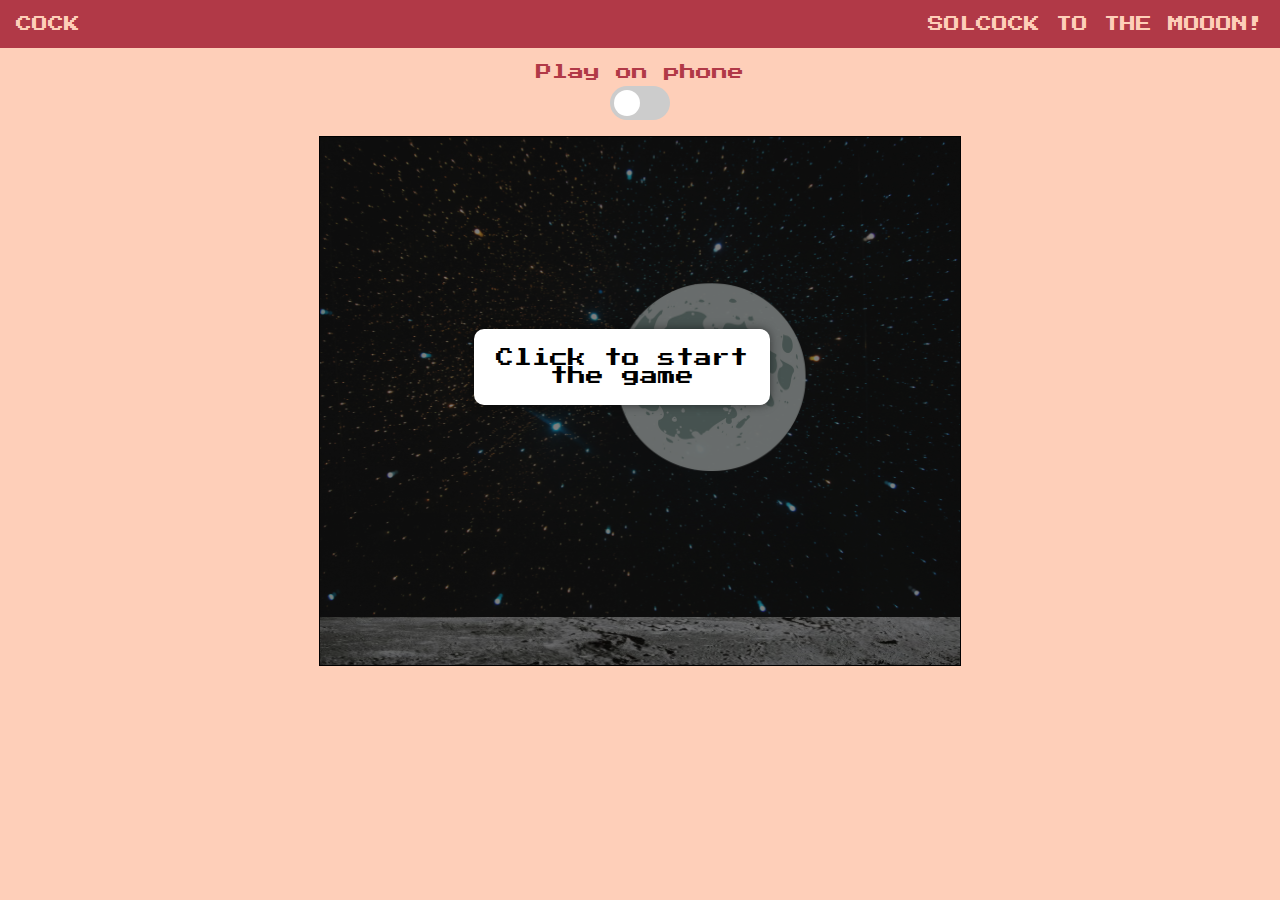
<file: flappy-cock/index.html>
<!DOCTYPE html>
<html>
<head>
    <link rel="stylesheet" type="text/css" href="./frontend/css/style.css">
    <link rel="stylesheet" type="text/css" href="./frontend/css/flappy.css">
    <script src="./frontend/js/cookie.js"></script>
    <link rel="icon" type="image/x-icon" href="../assets/img/favicon.png">
    <title>COCK - Flappy Cock</title>
</head>
<body>
    <header>
        <nav>
            <ul>
                <li>
                    <a href="../index.html">COCK</a>
                    <a href="#" id="githubLink">SOLCOCK TO THE MOOON!</a>
                </li>
            </ul>
        </nav>
    </header>

    <div id="toggleContainer">
        <p>Play on phone</p>
        <label class="switch">
            <input type="checkbox" id="switch">
            <span class="slider round"></span>
        </label>
    </div>
    <div id="gameBox">
        <div id="bird"></div>
        <div class="obstacleTop"></div>
        <div class="obstacleBottom"></div>
        <div class="obstacleTop"></div>
        <div class="obstacleBottom"></div>
        <div class="coin"></div>
        <div class="coin"></div>
        <div id="getReady" style="display: none;">
            <img src="./frontend/images/get ready.png" alt="Get Ready">
        </div>
        <div id="scoreContainer">
            <div id="score"></div>
        </div>
        <div id="medalBox" style="display: block;">
            <div id="medalContainer">
                <div id="goldMedal"></div>
                <div id="silverMedal"></div>
                <div id="bronzeMedal"></div>
                <div id="gameOver"></div>
            </div>
        </div> 
    </div>
    <div id="groundBox">
        <div class="ground"></div>
        <div class="ground"></div>
        <div id="groundShadow"></div>
    </div>
    <div id="touchBox">
        <p>Touch here to fly :D</p>
    </div>
    <script src="./frontend/js/flappy.js"></script>
</body>
</html>
</file>
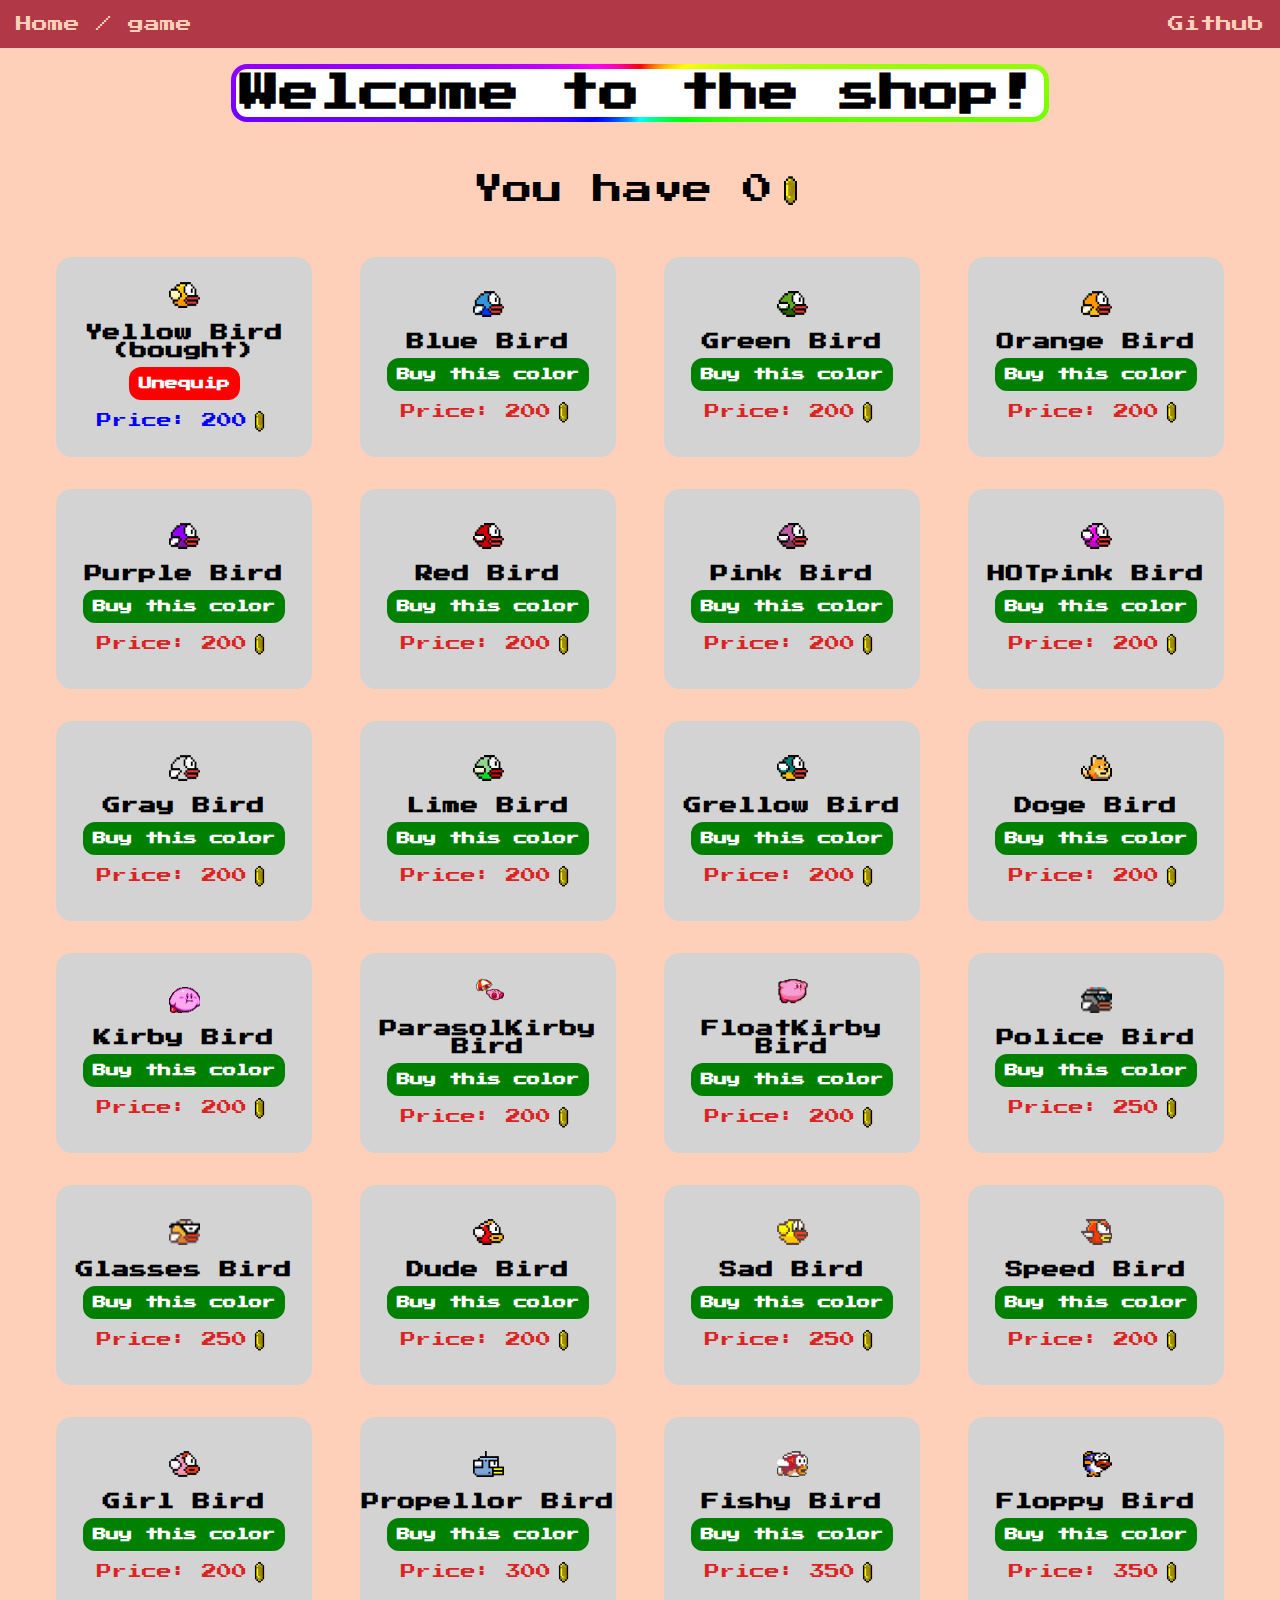
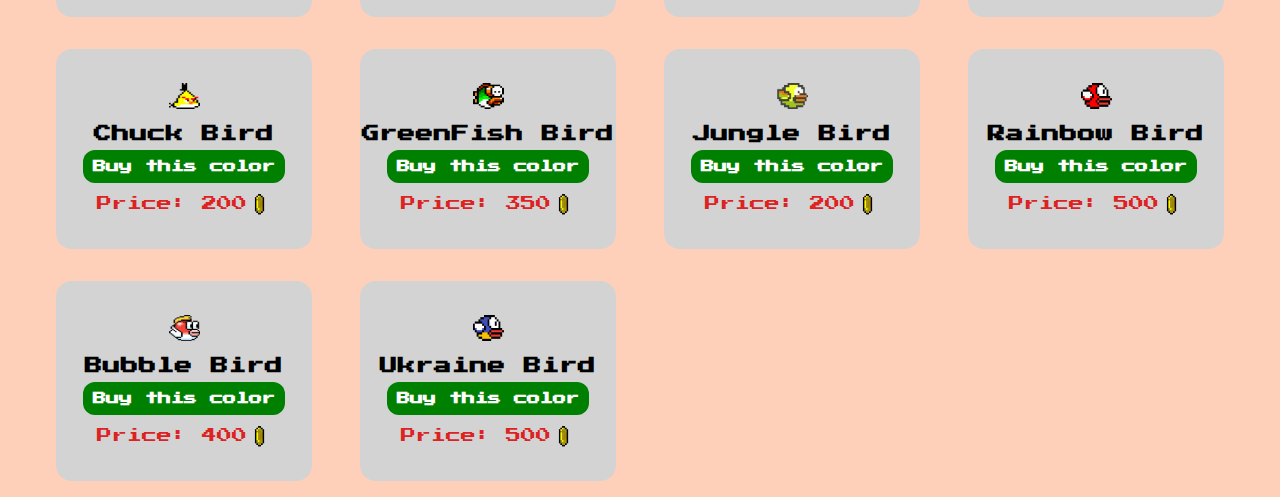
<file: flappy-cock/shop.html>
<!DOCTYPE html>
<html>

<head>
    <link rel="stylesheet" type="text/css" href="./frontend/css/style.css">
    <link rel="stylesheet" type="text/css" href="./frontend/css/shop.css" />
    <script src="./frontend/js/cookie.js"></script>
    <script src="./frontend/js/birdColors.js"></script>
    <link rel="icon" type="image/x-icon" href="favicon.ico" />
</head>

<body>
    <header>
        <nav>
            <ul>
                <li>
                    <a href="./index.html">Home / game</a>
                    <a href="https://github.com/xflipperkast/Flappy-Bird" id="githubLink">Github</a>
                </li>
            </ul>
        </nav>
    </header>

    <h1 id="welcomeSign">Welcome to the shop!</h1>

    <span id="coins">200</span>
    <div id="shopBox">
        <div id="birdsShowcase"></div>
        <span id="messageContainer"></span>
    </div>
    <script src="./frontend/js/shop.js"></script>
</body>

</html>
</file>
<file: flappy-cock/frontend/css/style.css>
@charset "utf-8";

@font-face {
    font-family: 'Press Start 2P';
    src: url(./fonts/PressStart2P-Regular.ttf);
}

* {
    font-family: 'Press Start 2P', sans-serif;
    margin: 0;
    padding: 0;
}

body {
    background-color:  hsl(19, 97%, 86%);
}

header {
    background-color: hsl(353, 51%, 46%);
    padding: 16px;
    margin-bottom: 16px;
}

nav ul {
    list-style: none;
    display: inline;
}

nav ul li a {
    text-decoration: none;
    color:  hsl(19, 97%, 86%);
    text-align: center;
    background-image: linear-gradient(0.25turn, red, orange, yellow);
    background-size: 0% 0.125em;
    background-position-x: 100%;
    background-position-y: 100%;
    background-repeat: no-repeat;
    transition: background-size 0.3s ease-in-out;
}

nav ul li a:hover, nav ul li a:focus, nav ul li a:active {
    background-size: 100% 0.125em;
    background-position-x: 0%;
}

button {
    background-color: green;
    border: solid 0px #00000000;
    padding: 10px;
    border-radius: 12px;
    color: white;
    font-weight: bold;
    margin: 8px;
}

#githubLink {
    float: right;
}
</file>
<file: flappy-cock/frontend/css/flappy.css>
@charset "utf-8";

#gameBox {
    position: relative;
    height: 480px;
    width: 640px;
    border: 1px solid black;
    border-bottom: 0px solid black;
    margin: 0 auto;
    overflow: hidden;
    background-image: url(../images/spacebg.png);
}

#scoreContainer {
    z-index: 4;
    width: calc(100% - 2px);
    height: 50%;
    display: flex;
    align-items: center;
    justify-content: center;
	font-size: 2px;
}

#score {
    color: white;
    --borderColor: black;
    font-size: 50px;
    text-shadow: 3px 0 var(--borderColor), -3px 0 var(--borderColor), 0 3px var(--borderColor), 0 -3px var(--borderColor),
             2px 2px var(--borderColor), -2px -2px var(--borderColor), 2px -2px var(--borderColor), -2px 2px var(--borderColor);
    z-index: 4;
}

#background {
    position: absolute;
    width: 100%;
    height: 100%;
    z-index: -1;
}

#bird {
    position: absolute;
    width: 31px;
    height: 26px;
    z-index: 2;
}

#gameOver{
    position: inherit;
    left: 40%;
    top: 46%;
    text-align: center;
    font-size: 18px;
}

#getReady {
    position: absolute;
    top: 50%;
    left: 50%;
    transform: translate(-50%, -50%);
    display: none;
}

.obstacleTop, .obstacleBottom {
    position: absolute;
    background: #00000000;
    background-size: 50px 290px;
    width: 50px;
    z-index: 3;
}

.obstacleTop {
    background-image: url(../images/Pipes/top.png);
    transform: rotate(180deg);
}

.obstacleBottom {
    background-image: url(../images/Pipes/bottom.png);
}

#medalBox {
    position: absolute;
    top: 0;
    left: 0;
    width: 100%;
    height: 100%;
    background-color: rgba(0, 0, 0, 0.5); /* semi-transparent black */
    z-index: 1000; /* this should be higher than the z-index of any other element on the page */
    display: flex;
    justify-content: center;
    align-items: center;
}

#medalContainer {
    background-color: white;
    padding: 20px;
    border-radius: 10px;
    box-shadow: 0 0 10px rgba(0, 0, 0, 0.5);
    margin-top: 30%;
    width: 40%;
    margin-left: 24%;
}

#goldMedal, #silverMedal, #bronzeMedal {
    display: none;
    width: 50px; /* You can adjust this value to change the size of the medals */
    height: 50px; /* You can adjust this value to change the size of the medals */
}

#goldMedal {
    background-image: url(../images/medals/gold.png);
}

#silverMedal {
    background-image: url(../images/medals/silver.png);
}

#bronzeMedal {
    background-image: url(../images/medals/bronze.png);
}

.coin {
    position: absolute;
    background-image: url(../images/coin.gif);
    height: 40px;
    width: 40px;
    background-size: 80px 80px;
    background-position: center center;
    z-index: 1;
}

#groundBox {
    position: relative;
    top: 0;
    width: 640px;
    height: 48px;
    margin: 0 auto;
    overflow: hidden;
    border: 1px solid black;
    border-top: 0px solid black;
}

.ground {
    position: absolute;
    top: 0px;
    background-image: url(../images/floor.png);
    background-size: 655px 48px;
    width: 650px;
    height: 48px;
    z-index: 10;
}

#groundShadow {
    position: absolute;
    top: 0px;
    height: 48px;
    width: 640px;
    background-color: rgba(0, 0, 0, 0.5);
    z-index: 100;
}

#touchBox {
    background-color: lightgray;
    width: 640px;
    height: 300px;
    position: relative;
    top: 0;
    margin: 0 auto;
    border: 1px solid black;
    text-align: center;
    display: none;
}

.switch {
    position: relative;
    display: inline-block;
    width: 60px;
    height: 34px;
}

.switch input {
    opacity: 0;
    width: 0;
    height: 0;
}

.slider {
    position: absolute;
    cursor: pointer;
    top: 0;
    left: 0;
    right: 0;
    bottom: 0;
    background-color: #ccc;
    -webkit-transition: .4s;
    transition: .4s;
}
  
.slider:before {
    position: absolute;
    content: "";
    height: 26px;
    width: 26px;
    left: 4px;
    bottom: 4px;
    background-color: white;
    -webkit-transition: .4s;
    transition: .4s;
}
  
input:checked + .slider {
    background-color: #2196F3;
}
  
input:focus + .slider {
    box-shadow: 0 0 1px #2196F3;
}

input:checked + .slider:before {
    -webkit-transform: translateX(26px);
    -ms-transform: translateX(26px);
    transform: translateX(26px);
}

.slider.round {
    border-radius: 34px;
}
  
.slider.round:before {
    border-radius: 50%;
}

#toggleContainer {
    width: 100vw;
    text-align: center;
    margin: 10px auto 16px auto;
}

#toggleContainer p {
    padding-bottom: 6px;
    color: hsl(353, 51%, 46%);
}
</file>
<file: flappy-cock/frontend/css/shop.css>
@charset "utf-8";

@property --angle {
    syntax: "<angle>";
    initial-value: 0deg;
    inherits: false;
}

@keyframes rotate {
    to {
        --angle: 360deg;
    }
}

#welcomeSign {
    --borderSize: 0.125em;
    font-size: 2.5em;
    display: table;
    margin: auto;
    padding: 4px;
    text-align: center;
    border: var(--borderSize) dotted transparent;
    border-radius: 16px;
    background-position: calc(var(--borderSize) * -1) calc(var(--borderSize) * -1);
    background-size: calc(var(--borderSize) * 2 + 100%) calc(var(--borderSize) * 2 + 100%);
    background-image:
        linear-gradient(to right, white, white),

        conic-gradient(from var(--angle), red, yellow, lime, aqua, blue, magenta, red);
    ;
    background-clip: padding-box, border-box;
    animation-name: rotate;
    animation-duration: 5s;
    animation-iteration-count: infinite;
    animation-timing-function: linear;
	font-size: 40px;
}

#coins {
    display: flex;
    align-items: center;
    justify-content: center;
    margin: 50px;
    font-size: 30px;
}

#coinCounterImage {
    background-image: url(../images/coin.gif);
    height: 35px;
    width: 35px;
    background-size: 70px;
    background-position: center;
}

.errorContainer {
    color: #DD2222FF;
}

.succesContainer {
    color: #22BB22FF;
}

#shopBox {
    text-align: center;
}

#birdsShowcase {
    display: grid;
    grid-template-columns: repeat(4, 1fr);
    gap: 1em;
    margin: auto;
    max-width: 1200px;
}

.cell {
    display: flex;
    flex-direction: column;
    justify-content: center;
    align-items: center;
    background-color: lightgray;
    border-radius: 16px;
    height: 200px;
    margin: 16px;
    margin-top: 0px;
	font-size: 15px;
}

.coinImage {
    background-image: url(../images/coin.gif);
    height: 25px;
    width: 25px;
    background-size: 50px 50px;
    background-position: center center;
}

.priceContainer {
    display: flex;
    align-items: center;
}

.priceContainer .red {
    color: #DD2222FF;
}

.priceContainer .blue {
    color: blue;
}

.priceContainer .green {
    color: #22BB22FF;
}
</file>
